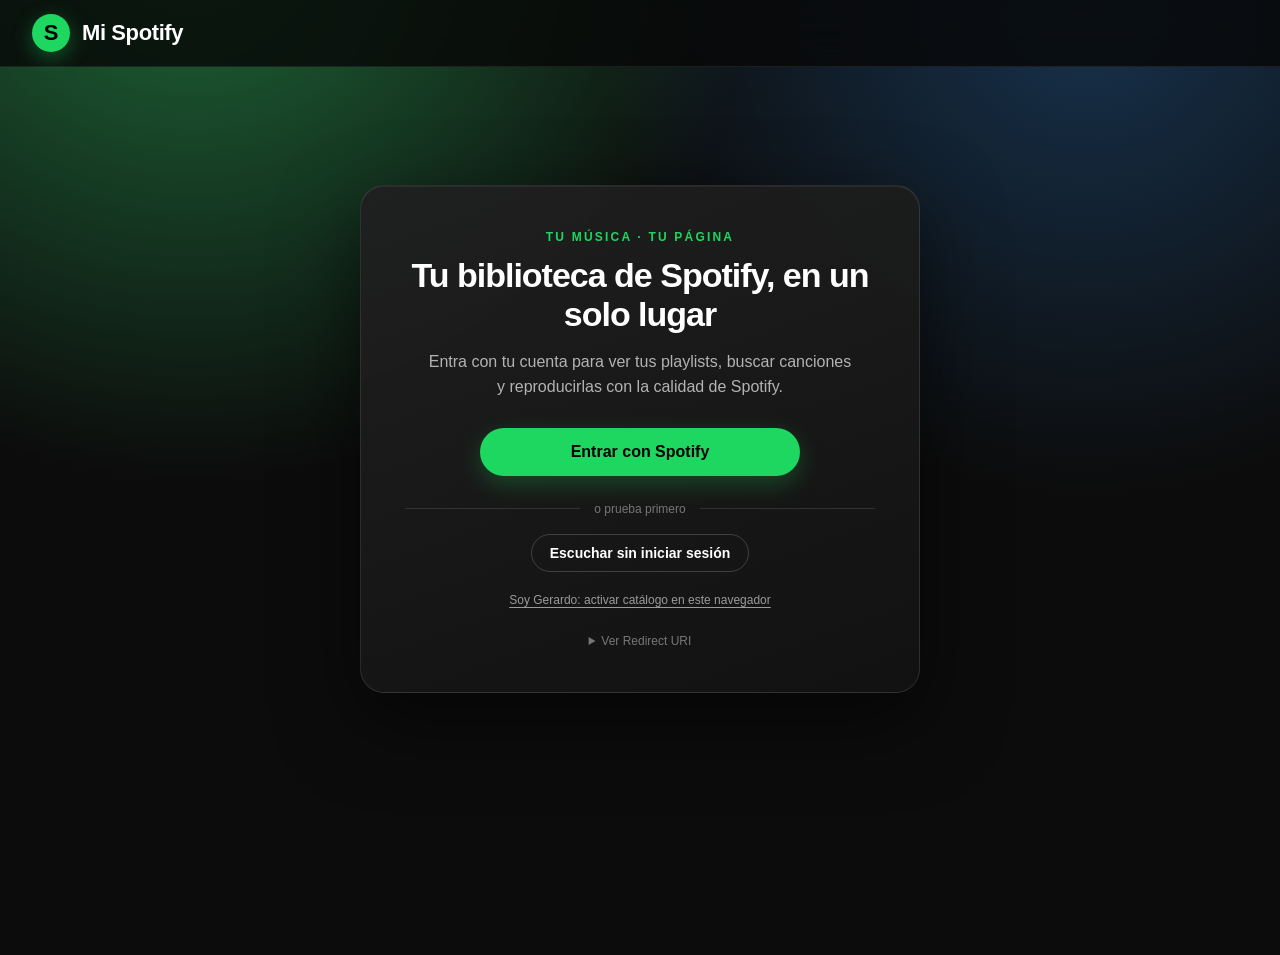
<file: index.html>
<!DOCTYPE html>
<html lang="es">
<head>
  <meta charset="UTF-8" />
  <meta name="viewport" content="width=device-width, initial-scale=1.0" />
  <title>Mi Spotify</title>
  <link rel="stylesheet" href="styles.css?v=7" />
</head>
<body>
  <header>
    <div class="brand">
      <span class="brand-mark">S</span>
      <h1>Mi Spotify</h1>
    </div>
    <div id="user-area"></div>
  </header>

  <main>
    <section id="login-screen">
      <div class="login-card">
        <p class="eyebrow">TU MÚSICA · TU PÁGINA</p>
        <h2>Tu biblioteca de Spotify, en un solo lugar</h2>
        <p class="login-intro">Entra con tu cuenta para ver tus playlists, buscar canciones y reproducirlas con la calidad de Spotify.</p>
        <button id="login-btn" class="primary login-primary">Entrar con Spotify</button>
        <div class="login-divider"><span>o prueba primero</span></div>
        <div class="login-alternatives">
          <a class="ghost-link" href="./embeds.html">Escuchar sin iniciar sesión</a>
        </div>
        <p class="owner-help"><button id="owner-btn" class="text-btn">Soy Gerardo: activar catálogo en este navegador</button></p>
        <p id="login-error" class="error"></p>
        <details class="redirect-help">
          <summary>Ver Redirect URI</summary>
          <code id="redirect-uri"></code>
        </details>
      </div>
    </section>

    <section id="app-screen" hidden>
      <div class="playlists-panel">
        <div class="panel-title">
          <h2>Mis playlists</h2>
          <button id="export-btn" class="small ghost" title="Descargar copia de tu biblioteca">Exportar</button>
        </div>
        <div id="playlists"></div>
      </div>
      <div class="tracks-panel">
        <div class="search-row">
          <input id="search-input" type="search" placeholder="Buscar canciones en Spotify" />
          <button id="search-btn">Buscar</button>
        </div>
        <h2 id="playlist-title">Selecciona una playlist</h2>
        <div id="tracks"></div>
      </div>
    </section>
  </main>

  <footer id="player-bar" hidden>
    <div class="now-playing">
      <div id="track-info">Ninguna canción en reproducción</div>
      <div class="progress-row">
        <span id="current-time">0:00</span>
        <input id="progress" type="range" min="0" max="100" value="0" aria-label="Progreso de la canción" />
        <span id="duration-time">0:00</span>
      </div>
    </div>
    <div class="controls">
      <button id="shuffle-btn" class="control-btn" title="Reproducción aleatoria">Aleatorio: no</button>
      <button id="prev-btn" class="control-btn">Anterior</button>
      <button id="play-btn" class="primary play-button">Reproducir</button>
      <button id="next-btn" class="control-btn">Siguiente</button>
      <button id="repeat-btn" class="control-btn" title="Repetir canción o playlist">Repetir: no</button>
    </div>
    <div class="volume-area">
      <label class="volume"><span>Volumen</span><input id="volume" type="range" min="0" max="100" value="80" /></label>
      <div id="device-info">Conectando…</div>
    </div>
  </footer>

  <script src="auth.js?v=11"></script>
  <script src="app.js?v=25"></script>
  <script src="https://sdk.scdn.co/spotify-player.js"></script>
</body>
</html>
</file>
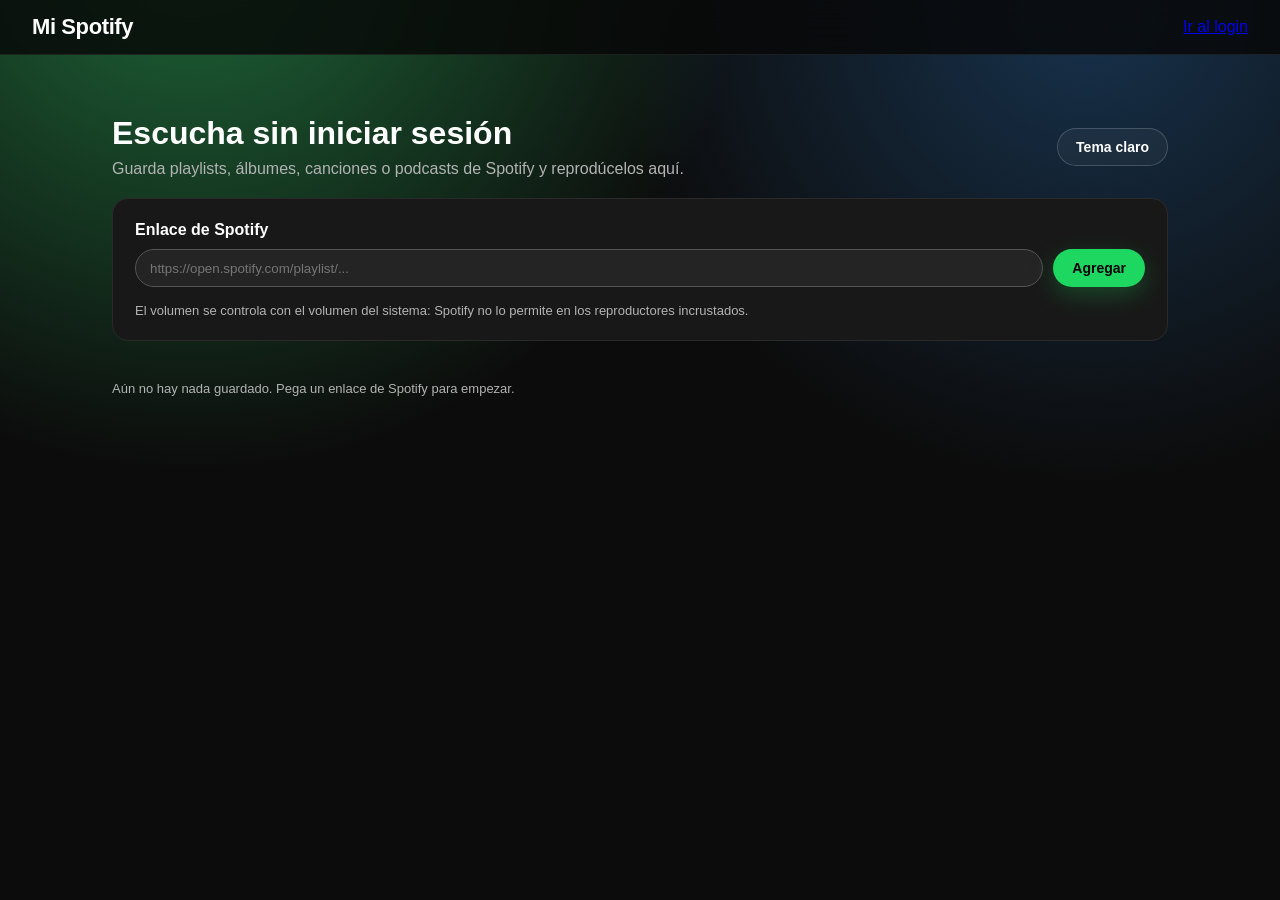
<file: embeds.html>
<!DOCTYPE html>
<html lang="es">
<head>
  <meta charset="UTF-8" />
  <meta name="viewport" content="width=device-width, initial-scale=1.0" />
  <title>Mi Spotify - modo simple</title>
  <link rel="stylesheet" href="styles.css" />
</head>
<body>
  <header>
    <h1>Mi Spotify</h1>
    <nav>
      <a href="./">Ir al login</a>
    </nav>
  </header>

  <main class="embeds-page">
    <section class="hero">
      <div>
        <h2>Escucha sin iniciar sesión</h2>
        <p>Guarda playlists, álbumes, canciones o podcasts de Spotify y reprodúcelos aquí.</p>
      </div>
      <button id="theme-btn" class="ghost">Tema claro</button>
    </section>

    <section class="add-card">
      <label for="spotify-url">Enlace de Spotify</label>
      <div class="add-row">
        <input id="spotify-url" type="url" placeholder="https://open.spotify.com/playlist/..." />
        <button id="add-btn" class="primary">Agregar</button>
      </div>
      <p id="embed-error" class="error"></p>
      <p class="hint">El volumen se controla con el volumen del sistema: Spotify no lo permite en los reproductores incrustados.</p>
    </section>

    <div id="embeds" class="embed-grid"></div>
  </main>

  <script src="embeds.js?v=3"></script>
  <script src="https://open.spotify.com/embed/iframe-api/v1" async></script>
</body>
</html>
</file>
<file: styles.css>
* {
  box-sizing: border-box;
}

body {
  margin: 0;
  min-height: 100vh;
  background: radial-gradient(circle at 15% -10%, #1f6b3a 0, transparent 38%),
    radial-gradient(circle at 85% 0%, #17324d 0, transparent 34%), #0c0c0c;
  color: #ffffff;
  font-family: Inter, "Segoe UI", Arial, Helvetica, sans-serif;
  padding-bottom: 112px;
}

header {
  position: sticky;
  top: 0;
  z-index: 10;
  display: flex;
  align-items: center;
  justify-content: space-between;
  gap: 20px;
  padding: 14px 32px;
  background: rgba(8, 8, 8, 0.82);
  backdrop-filter: blur(18px);
  border-bottom: 1px solid rgba(255, 255, 255, 0.08);
}

.brand {
  display: flex;
  align-items: center;
  gap: 12px;
}

.brand-mark {
  display: grid;
  place-items: center;
  width: 38px;
  height: 38px;
  border-radius: 50%;
  background: #1ed760;
  color: #000000;
  font-size: 22px;
  font-weight: 900;
  box-shadow: 0 6px 20px rgba(30, 215, 96, 0.35);
}

header h1 {
  margin: 0;
  font-size: 22px;
  letter-spacing: -0.4px;
}

#user-area {
  display: flex;
  align-items: center;
  gap: 12px;
  font-size: 14px;
}

main {
  max-width: 1360px;
  margin: 0 auto;
  padding: 28px 32px;
}

h2 {
  margin-top: 0;
}

button {
  background: #242424;
  color: #ffffff;
  border: 1px solid transparent;
  border-radius: 999px;
  padding: 10px 18px;
  cursor: pointer;
  font-size: 14px;
  font-weight: 600;
  transition: transform 0.16s ease, background 0.16s ease, border-color 0.16s ease;
}

button:hover {
  background: #383838;
  transform: translateY(-1px);
}

button:active {
  transform: translateY(0);
}

button:focus-visible,
a:focus-visible,
input:focus-visible,
summary:focus-visible {
  outline: 2px solid #1ed760;
  outline-offset: 2px;
}

button.primary {
  background: #1ed760;
  color: #000000;
  font-weight: 800;
  box-shadow: 0 8px 24px rgba(30, 215, 96, 0.25);
}

button.primary:hover {
  background: #3be477;
}

button.ghost {
  background: rgba(255, 255, 255, 0.04);
  border-color: rgba(255, 255, 255, 0.18);
  color: #ffffff;
}

button.ghost:hover {
  background: rgba(255, 255, 255, 0.1);
}

#login-screen {
  min-height: calc(100vh - 180px);
  display: grid;
  place-items: center;
  padding: 32px 0 64px;
}

.login-card {
  width: min(560px, 100%);
  padding: 44px;
  border-radius: 24px;
  background: linear-gradient(160deg, rgba(32, 32, 32, 0.96), rgba(18, 18, 18, 0.96));
  border: 1px solid rgba(255, 255, 255, 0.1);
  box-shadow: 0 28px 80px rgba(0, 0, 0, 0.55), inset 0 1px rgba(255, 255, 255, 0.06);
  text-align: center;
}

.eyebrow {
  margin: 0 0 12px;
  color: #1ed760;
  font-size: 12px;
  font-weight: 800;
  letter-spacing: 2.2px;
}

.login-card h2 {
  margin: 0 0 14px;
  font-size: 34px;
  line-height: 1.15;
  letter-spacing: -1px;
}

.login-intro {
  margin: 0 auto 28px;
  max-width: 430px;
  color: #b3b3b3;
  line-height: 1.6;
}

.login-primary {
  width: min(320px, 100%);
  padding: 14px 24px;
  font-size: 16px;
}

.login-divider {
  display: flex;
  align-items: center;
  gap: 14px;
  margin: 26px 0 18px;
  color: #777777;
  font-size: 12px;
}

.login-divider::before,
.login-divider::after {
  content: "";
  flex: 1;
  height: 1px;
  background: rgba(255, 255, 255, 0.12);
}

.login-alternatives {
  display: flex;
  justify-content: center;
  flex-wrap: wrap;
  gap: 10px;
}

.ghost-link {
  display: inline-flex;
  align-items: center;
  padding: 10px 18px;
  border: 1px solid rgba(255, 255, 255, 0.18);
  border-radius: 999px;
  color: #ffffff;
  font-size: 14px;
  font-weight: 600;
  text-decoration: none;
}

.ghost-link:hover {
  background: rgba(255, 255, 255, 0.1);
}

.owner-help {
  margin: 18px 0 0;
}

.text-btn {
  background: transparent;
  border: none;
  padding: 0;
  color: #9a9a9a;
  font-size: 12px;
  font-weight: 500;
  text-decoration: underline;
  text-underline-offset: 3px;
}

.text-btn:hover {
  background: transparent;
  color: #1ed760;
}

.redirect-help {
  margin-top: 26px;
  color: #777777;
  font-size: 12px;
}

.redirect-help summary {
  cursor: pointer;
}

.redirect-help code {
  display: block;
  margin-top: 10px;
  padding: 10px;
  border-radius: 8px;
  background: #000000;
  color: #1ed760;
  word-break: break-all;
}

#app-screen {
  display: grid;
  grid-template-columns: 300px 1fr;
  gap: 24px;
}

#app-screen[hidden],
#login-screen[hidden],
#player-bar[hidden] {
  display: none;
}

.playlists-panel,
.tracks-panel {
  background: rgba(24, 24, 24, 0.86);
  border: 1px solid rgba(255, 255, 255, 0.07);
  border-radius: 16px;
  padding: 24px;
  min-height: 420px;
  box-shadow: 0 18px 46px rgba(0, 0, 0, 0.28);
}

.playlists-panel {
  position: sticky;
  top: 92px;
  height: calc(100vh - 220px);
  overflow-y: auto;
}

.playlists-panel h2,
.tracks-panel h2 {
  margin-bottom: 18px;
  font-size: 20px;
  letter-spacing: -0.4px;
}

.panel-title {
  display: flex;
  align-items: flex-start;
  justify-content: space-between;
  gap: 12px;
}

#playlists,
#tracks {
  display: flex;
  flex-direction: column;
  gap: 8px;
}

.playlist-item {
  width: 100%;
  text-align: left;
  border-radius: 10px;
  padding: 12px 14px;
  background: rgba(255, 255, 255, 0.035);
  border-color: transparent;
}

.playlist-item.active {
  background: #1ed760;
  color: #000000;
  font-weight: bold;
}

.track {
  display: flex;
  align-items: center;
  gap: 12px;
  padding: 8px 12px;
  border-radius: 6px;
  background: #242424;
  transition: background 0.15s ease;
}

.track:hover {
  background: #303030;
}

.track-index {
  width: 22px;
  color: #b3b3b3;
  text-align: right;
  flex-shrink: 0;
}

.track-art-button {
  position: relative;
  width: 46px;
  height: 46px;
  padding: 0;
  border-radius: 7px;
  overflow: hidden;
  background: #2a2a2a;
  flex-shrink: 0;
}

.track-art {
  width: 100%;
  height: 100%;
  border-radius: 0;
  object-fit: cover;
  display: block;
  transition: transform 0.25s ease, filter 0.25s ease;
}

.track-play-overlay {
  position: absolute;
  inset: 0;
  display: grid;
  place-items: center;
  opacity: 0;
  background: rgba(0, 0, 0, 0.35);
  transition: opacity 0.2s ease;
}

.track-play-overlay::after {
  content: "";
  border-style: solid;
  border-width: 7px 0 7px 11px;
  border-color: transparent transparent transparent #ffffff;
  margin-left: 3px;
}

.track-art-button:hover .track-art,
.track-art-button:focus-visible .track-art {
  transform: scale(1.1);
  filter: brightness(0.6);
}

.track-art-button:hover .track-play-overlay,
.track-art-button:focus-visible .track-play-overlay {
  opacity: 1;
}

.track-info-row {
  display: flex;
  flex-direction: column;
  gap: 2px;
  flex: 1;
  min-width: 0;
}

.track-info-row strong,
.track-info-row small {
  overflow: hidden;
  text-overflow: ellipsis;
  white-space: nowrap;
}

.track-info-row small,
.track-duration {
  color: #b3b3b3;
  font-size: 12px;
}

.track-duration {
  flex-shrink: 0;
}

.result-section {
  margin: 12px 0 4px;
  font-size: 15px;
  color: #1ed760;
}

.search-row {
  display: flex;
  gap: 8px;
  margin-bottom: 16px;
}

.search-row input {
  flex: 1;
  min-width: 0;
  padding: 12px 18px;
  border-radius: 999px;
  border: 1px solid rgba(255, 255, 255, 0.14);
  background: rgba(255, 255, 255, 0.06);
  color: #ffffff;
}

.search-row input::placeholder {
  color: #8a8a8a;
}

.volume-area {
  display: flex;
  flex-direction: column;
  align-items: flex-end;
  gap: 6px;
}

.volume {
  display: flex;
  align-items: center;
  gap: 10px;
  color: #b3b3b3;
  font-size: 12px;
  font-weight: 600;
}

.volume input {
  width: 130px;
}

input[type="range"] {
  appearance: none;
  height: 4px;
  border-radius: 999px;
  background: linear-gradient(90deg, #1ed760, #535353);
  outline: none;
}

input[type="range"]::-webkit-slider-thumb {
  appearance: none;
  width: 13px;
  height: 13px;
  border-radius: 50%;
  background: #ffffff;
  border: none;
  box-shadow: 0 0 0 3px rgba(30, 215, 96, 0.25);
  cursor: pointer;
}

input[type="range"]::-moz-range-thumb {
  width: 13px;
  height: 13px;
  border-radius: 50%;
  background: #ffffff;
  border: none;
  cursor: pointer;
}

.error {
  color: #ff6b6b;
}

.offline-notice {
  padding: 12px 14px;
  margin-bottom: 10px;
  border-radius: 10px;
  background: rgba(255, 193, 7, 0.12);
  border: 1px solid rgba(255, 193, 7, 0.35);
  color: #ffd966;
  font-size: 12px;
  line-height: 1.5;
}

#player-bar {
  position: fixed;
  bottom: 0;
  left: 0;
  right: 0;
  z-index: 20;
  height: 96px;
  background: linear-gradient(180deg, rgba(20, 20, 20, 0.94), rgba(6, 6, 6, 0.98));
  backdrop-filter: blur(20px);
  border-top: 1px solid rgba(255, 255, 255, 0.09);
  box-shadow: 0 -14px 40px rgba(0, 0, 0, 0.45);
  display: grid;
  grid-template-columns: minmax(220px, 1fr) auto minmax(180px, 1fr);
  align-items: center;
  gap: 24px;
  padding: 0 32px;
}

.now-playing {
  min-width: 0;
}

#track-info {
  overflow: hidden;
  text-overflow: ellipsis;
  white-space: nowrap;
  font-size: 14px;
  font-weight: 700;
}

.progress-row {
  display: flex;
  align-items: center;
  gap: 10px;
  margin-top: 10px;
  color: #9a9a9a;
  font-size: 11px;
  font-variant-numeric: tabular-nums;
}

.progress-row input {
  flex: 1;
  min-width: 60px;
  max-width: 420px;
}

#device-info {
  color: #9a9a9a;
  font-size: 12px;
}

.controls {
  display: flex;
  align-items: center;
  gap: 8px;
  padding: 8px;
  border-radius: 999px;
  background: rgba(255, 255, 255, 0.045);
  border: 1px solid rgba(255, 255, 255, 0.06);
}

.control-btn {
  padding: 9px 14px;
  font-size: 12px;
  background: transparent;
  color: #d6d6d6;
}

.control-btn:hover {
  background: rgba(255, 255, 255, 0.1);
}

.play-button {
  min-width: 130px;
  padding: 11px 20px;
  font-size: 14px;
}

#spotify-url {
  padding: 10px 14px;
  border-radius: 20px;
  border: 1px solid #535353;
  background: #242424;
  color: #ffffff;
  width: min(520px, 100%);
}

body.light {
  background: #f2f3f5;
  color: #161616;
}

body.light header {
  background: linear-gradient(90deg, #15803d, #242424 55%);
}

body.light input,
body.light .add-card,
body.light .embed-card {
  color: #161616;
}

.embeds-page {
  max-width: 1120px;
  margin: 0 auto;
}

.hero {
  display: flex;
  align-items: center;
  justify-content: space-between;
  gap: 20px;
  padding: 32px 0 20px;
}

.hero h2 {
  font-size: 32px;
  margin-bottom: 8px;
}

.hero p {
  color: #b3b3b3;
  margin: 0;
}

body.light .hero p,
body.light .hint {
  color: #555555;
}

.add-card {
  background: #181818;
  border: 1px solid #2a2a2a;
  border-radius: 16px;
  padding: 22px;
  margin-bottom: 28px;
}

body.light .add-card {
  background: #ffffff;
  border-color: #dddddd;
}

.add-card label {
  display: block;
  margin-bottom: 10px;
  font-weight: bold;
}

.add-row {
  display: flex;
  gap: 10px;
}

#spotify-url {
  flex: 1;
  border-radius: 24px;
}

button.primary.small,
button.small,
button.ghost.small {
  padding: 7px 14px;
  font-size: 13px;
}

.hint,
.empty {
  color: #b3b3b3;
  font-size: 13px;
  margin: 12px 0 0;
}

.embed-grid {
  display: grid;
  grid-template-columns: repeat(auto-fill, minmax(340px, 1fr));
  gap: 22px;
}

.embed-card {
  background: #181818;
  border: 1px solid #2a2a2a;
  border-radius: 16px;
  padding: 18px;
  display: flex;
  flex-direction: column;
  gap: 12px;
  box-shadow: 0 8px 24px rgba(0, 0, 0, 0.25);
}

body.light .embed-card {
  background: #ffffff;
  border-color: #dddddd;
  box-shadow: 0 8px 24px rgba(0, 0, 0, 0.08);
}

.card-top {
  display: flex;
  align-items: center;
  gap: 10px;
  min-width: 0;
}

.card-top h3 {
  flex: 1;
  font-size: 15px;
  margin: 0;
  overflow: hidden;
  text-overflow: ellipsis;
  white-space: nowrap;
}

.badge {
  background: #1ed760;
  color: #000000;
  border-radius: 12px;
  padding: 3px 9px;
  font-size: 11px;
  font-weight: bold;
  text-transform: uppercase;
}

.player-holder {
  min-height: 152px;
  border-radius: 12px;
  overflow: hidden;
}

.card-controls {
  display: flex;
  gap: 8px;
  flex-wrap: wrap;
}

@media (max-width: 700px) {
  .hero {
    flex-direction: column;
    align-items: flex-start;
  }

  .add-row {
    flex-direction: column;
  }

  .embed-grid {
    grid-template-columns: 1fr;
  }
}

@media (max-width: 700px) {
  body {
    padding-bottom: 280px;
  }

  header {
    padding: 12px 16px;
  }

  main {
    padding: 20px 16px;
  }

  .login-card {
    padding: 28px 20px;
  }

  .login-card h2 {
    font-size: 27px;
  }

  #app-screen {
    grid-template-columns: 1fr;
  }

  .playlists-panel {
    position: static;
    height: 280px;
  }

  #player-bar {
    grid-template-columns: 1fr;
    height: auto;
    gap: 12px;
    padding: 14px 16px;
  }

  .volume-area {
    align-items: stretch;
  }

  .controls {
    justify-content: center;
    flex-wrap: wrap;
  }

  #device-info {
    text-align: left;
  }
}
</file>
